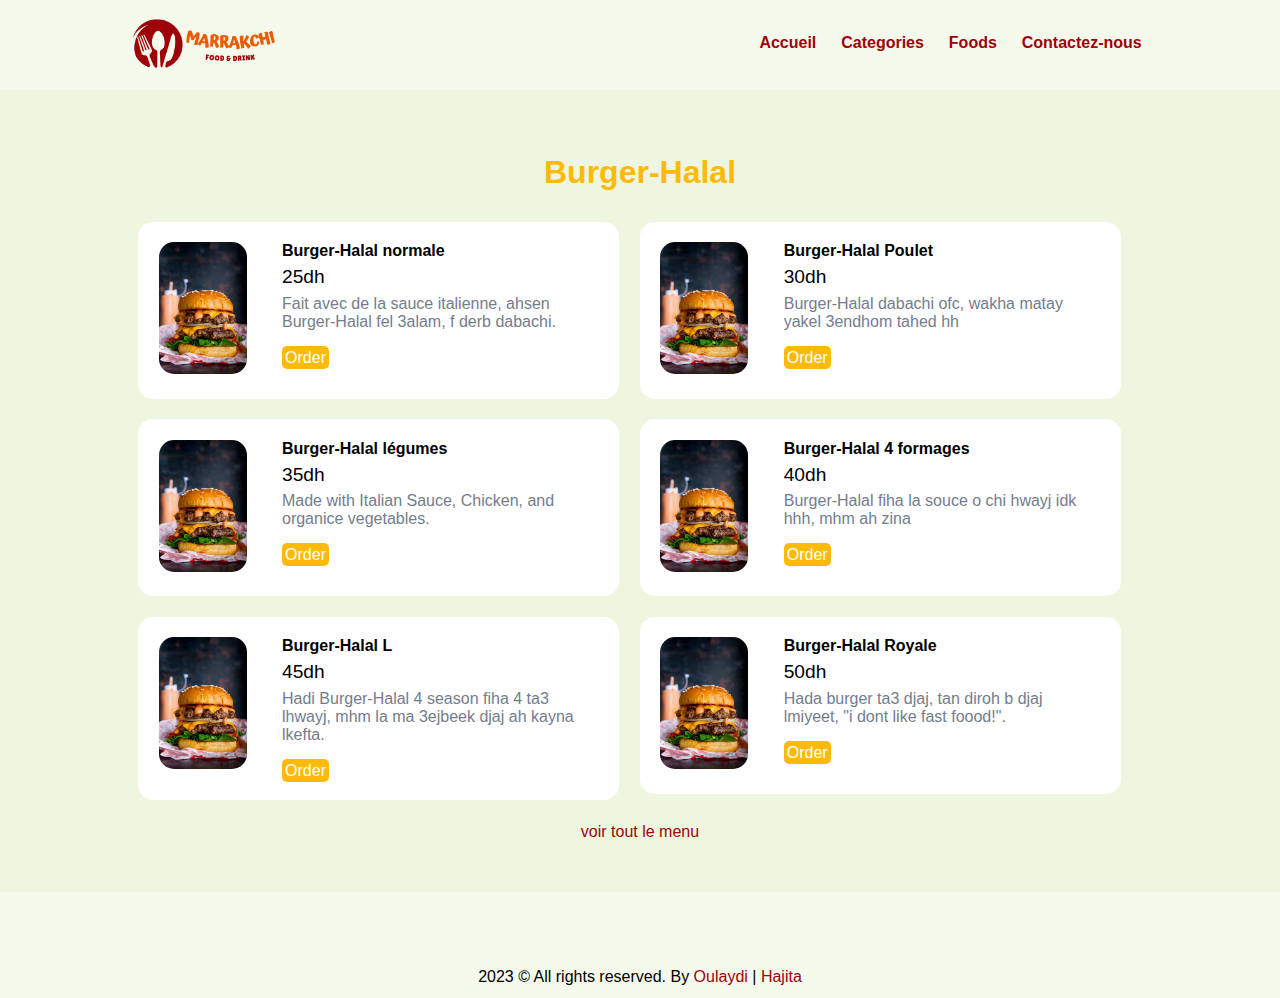
<file: category-burger-halal.html>
<!DOCTYPE html>
<html lang="en">
<head>
    <meta charset="UTF-8">
    <meta name="viewport" content="width=device-width, initial-scale=1.0">
    <link rel="icon" href="images/small_logo.png" type="image/x-icon">
    <title>Menu-Burger-Halal</title>
    <link rel="stylesheet" href="css/style.css">
    <link rel="stylesheet" href="https://unicons.iconscout.com/release/v4.0.8/css/line.css">
</head>

<body>
    <!-- Navbar Section Starts Here -->
    <section class="navbar">
        <div class="container">
            <div class="logo">
                <a href="index.html" title="Logo">
                    <img src="images/logo.png" alt="Restaurant Logo" class="img-responsive">
                </a>
            </div>

            <div class="menu text-right">
                <ul>
                    <li>
                        <a href="index.html">Accueil</a>
                    </li>
                    <li>
                        <a href="categories.html">Categories</a>
                    </li>
                    <li>
                        <a href="foods.html">Foods</a>
                    </li>
                    <li>
                        <a href="contact.html">Contactez-nous</a>
                    </li>
                </ul>
            </div>

            <div class="clearfix"></div>
        </div>
    </section>
    <!-- Navbar Section Ends Here -->

    <!-- fOOD MEnu Section Starts Here -->
    <section class="food-menu">
        <div class="container">
            <h2 class="text-center">Burger-Halal</h2>

            <div class="food-menu-box">
                <div class="food-menu-img">
                    <img src="images/burger1.jpg" alt="Chicke Hawain Burger-Halal" class="img-responsive img-curve">
                </div>

                <div class="food-menu-desc">
                    <h4>Burger-Halal normale</h4>
                    <p class="food-price">25dh</p>
                    <p class="food-detail">
                        Fait avec de la sauce italienne, ahsen Burger-Halal fel 3alam, f derb dabachi.
                    </p>
                    <br>

                    <a href="order.html" class="btn btn-primary">Order</a>
                </div>
            </div>

            <div class="food-menu-box">
                <div class="food-menu-img">
                    <img src="images/burger1.jpg" alt="Chicke Hawain Burger-Halal" class="img-responsive img-curve">
                </div>

                <div class="food-menu-desc">
                    <h4>Burger-Halal Poulet</h4>
                    <p class="food-price">30dh</p>
                    <p class="food-detail">
                        Burger-Halal dabachi ofc, wakha matay yakel 3endhom tahed hh
                    </p>
                    <br>

                    <a href="#" class="btn btn-primary">Order</a>
                </div>
            </div>

            <div class="food-menu-box">
                <div class="food-menu-img">
                    <img src="images/burger1.jpg" alt="Chicke Hawain Burger-Halal" class="img-responsive img-curve">
                </div>

                <div class="food-menu-desc">
                    <h4>Burger-Halal légumes</h4>
                    <p class="food-price">35dh</p>
                    <p class="food-detail">
                        Made with Italian Sauce, Chicken, and organice vegetables.
                    </p>
                    <br>

                    <a href="#" class="btn btn-primary">Order</a>
                </div>
            </div>

            <div class="food-menu-box">
                <div class="food-menu-img">
                    <img src="images/burger1.jpg" alt="Chicke Hawain Burger-Halal" class="img-responsive img-curve">
                </div>

                <div class="food-menu-desc">
                    <h4>Burger-Halal 4 formages</h4>
                    <p class="food-price">40dh</p>
                    <p class="food-detail">
                        Burger-Halal fiha la souce o chi hwayj idk hhh, mhm ah zina
                    </p>
                    <br>

                    <a href="#" class="btn btn-primary">Order</a>
                </div>
            </div>

            <div class="food-menu-box">
                <div class="food-menu-img">
                    <img src="images/burger1.jpg" alt="Chicke Hawain Burger-Halal" class="img-responsive img-curve">
                </div>

                <div class="food-menu-desc">
                    <h4>Burger-Halal L</h4>
                    <p class="food-price">45dh</p>
                    <p class="food-detail">
                        Hadi Burger-Halal 4 season fiha 4 ta3 lhwayj, mhm la ma 3ejbeek djaj ah kayna lkefta.
                    </p>
                    <br>

                    <a href="#" class="btn btn-primary">Order</a>
                </div>
            </div>

            <div class="food-menu-box">
                <div class="food-menu-img">
                    <img src="images/burger1.jpg" alt="Chicke Hawain Momo" class="img-responsive img-curve">
                </div>

                <div class="food-menu-desc">
                    <h4>Burger-Halal Royale</h4>
                    <p class="food-price">50dh</p>
                    <p class="food-detail">
                        Hada burger ta3 djaj, tan diroh b djaj lmiyeet, "i dont like fast foood!".
                    </p>
                    <br>

                    <a href="#" class="btn btn-primary">Order</a>
                </div>
            </div>


            <div class="clearfix"></div>

            

        </div>

        <p class="text-center">
            <a href="#">voir tout le menu</a>
        </p>
    </section>
    <!-- fOOD Menu Section Ends Here -->

    <!-- social Section Starts Here -->
    <section class="social">
        <div class="container text-center">
            <ul>
                <li>
                    <a href="https://www.linkedin.com/in/oussamaoulaydi/" target="_blank"><i class="uil uil-linkedin" id="ta3i"></i></a>
                </li>
                <li>
                    <a href="https://www.facebbok.com/oussamaoulaybat/" target="_blank"><i class="uil uil-facebook-f" id="ta3i"></i></a>
                </li>
                <li>
                    <a href="github.com/oulaydi" target="_blank"><i class="uil uil-github" id="ta3i"></i></a>
                </li>
            </ul>
        </div>
    </section>
    <!-- social Section Ends Here -->

    <!-- footer Section Starts Here -->
    <section class="footer">
        <div class="container text-center">
            <p>2023 &copy; All rights reserved. By <a href="https://www.linkedin.com/in/oussamaoulaydi/" target="_blank">Oulaydi </a><span>|</span><a href="https://www.linkedin.com/in/oussamaoulaydi/"> Hajita</a></p>
        </div>
    </section>
    <!-- footer Section Ends Here -->

</body>
</html>
</file>
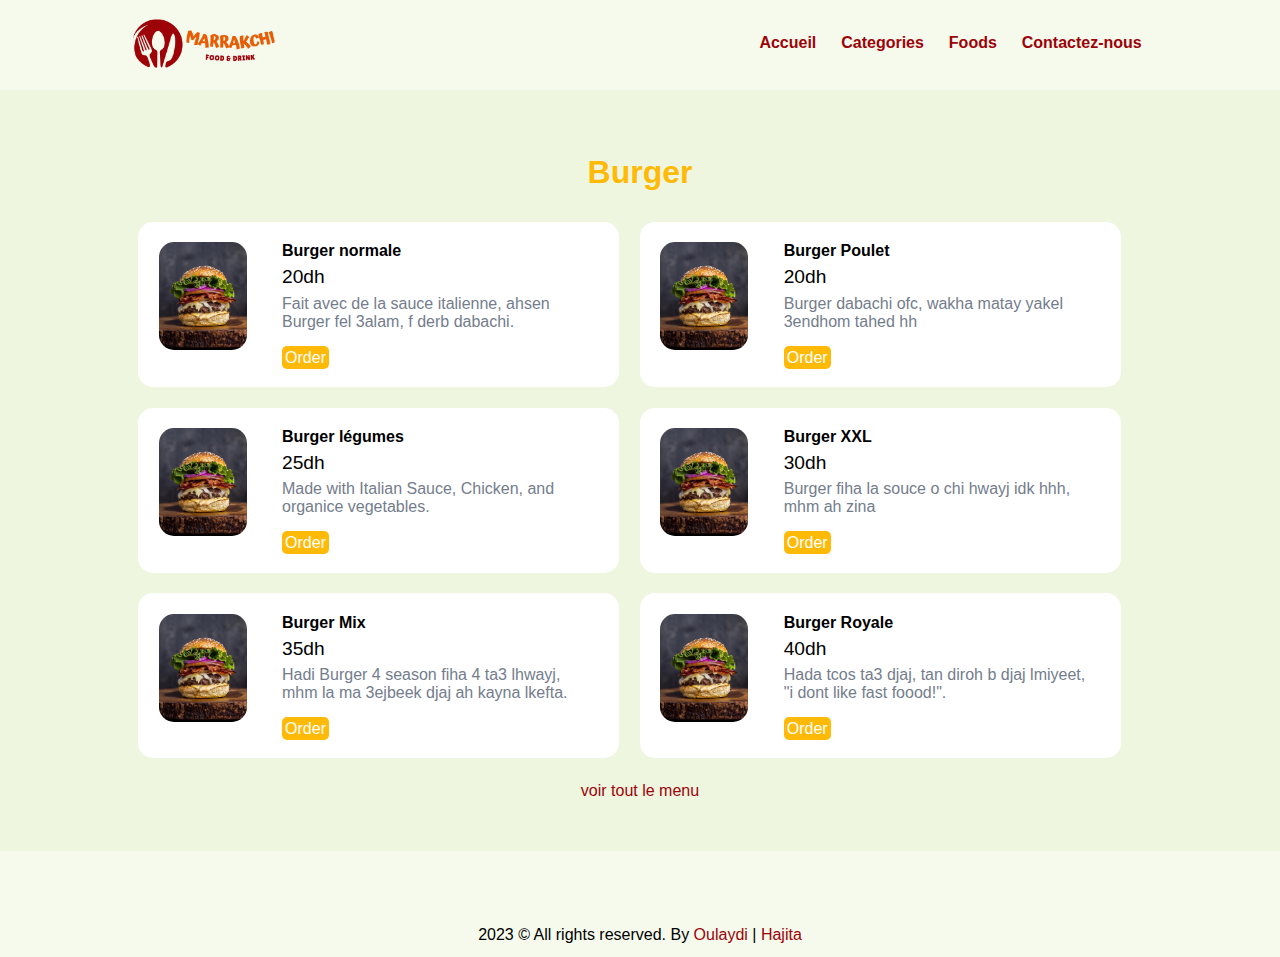
<file: category-burger.html>
<!DOCTYPE html>
<html lang="en">
<head>
    <meta charset="UTF-8">
    <meta name="viewport" content="width=device-width, initial-scale=1.0">
    <link rel="icon" href="images/small_logo.png" type="image/x-icon">
    <title>Menu-Burger</title>
    <link rel="stylesheet" href="css/style.css">
    <link rel="stylesheet" href="https://unicons.iconscout.com/release/v4.0.8/css/line.css">
</head>

<body>
    <!-- Navbar Section Starts Here -->
    <section class="navbar">
        <div class="container">
            <div class="logo">
                <a href="index.html" title="Logo">
                    <img src="images/logo.png" alt="Restaurant Logo" class="img-responsive">
                </a>
            </div>

            <div class="menu text-right">
                <ul>
                    <li>
                        <a href="index.html">Accueil</a>
                    </li>
                    <li>
                        <a href="categories.html">Categories</a>
                    </li>
                    <li>
                        <a href="foods.html">Foods</a>
                    </li>
                    <li>
                        <a href="contact.html">Contactez-nous</a>
                    </li>
                </ul>
            </div>

            <div class="clearfix"></div>
        </div>
    </section>
    <!-- Navbar Section Ends Here -->

    <!-- fOOD MEnu Section Starts Here -->
    <section class="food-menu">
        <div class="container">
            <h2 class="text-center">Burger</h2>

            <div class="food-menu-box">
                <div class="food-menu-img">
                    <img src="images/burger.jpg" alt="Chicke Hawain Burger" class="img-responsive img-curve">
                </div>

                <div class="food-menu-desc">
                    <h4>Burger normale</h4>
                    <p class="food-price">20dh</p>
                    <p class="food-detail">
                        Fait avec de la sauce italienne, ahsen Burger fel 3alam, f derb dabachi.
                    </p>
                    <br>

                    <a href="order-burger.html" class="btn btn-primary">Order</a>
                </div>
            </div>

            <div class="food-menu-box">
                <div class="food-menu-img">
                    <img src="images/burger.jpg" alt="Chicke Hawain Burger" class="img-responsive img-curve">
                </div>

                <div class="food-menu-desc">
                    <h4>Burger Poulet</h4>
                    <p class="food-price">20dh</p>
                    <p class="food-detail">
                        Burger dabachi ofc, wakha matay yakel 3endhom tahed hh
                    </p>
                    <br>

                    <a href="#" class="btn btn-primary">Order</a>
                </div>
            </div>

            <div class="food-menu-box">
                <div class="food-menu-img">
                    <img src="images/burger.jpg" alt="Chicke Hawain Burger" class="img-responsive img-curve">
                </div>

                <div class="food-menu-desc">
                    <h4>Burger légumes</h4>
                    <p class="food-price">25dh</p>
                    <p class="food-detail">
                        Made with Italian Sauce, Chicken, and organice vegetables.
                    </p>
                    <br>

                    <a href="#" class="btn btn-primary">Order</a>
                </div>
            </div>

            <div class="food-menu-box">
                <div class="food-menu-img">
                    <img src="images/burger.jpg" alt="Chicke Hawain Burger" class="img-responsive img-curve">
                </div>

                <div class="food-menu-desc">
                    <h4>Burger XXL</h4>
                    <p class="food-price">30dh</p>
                    <p class="food-detail">
                        Burger fiha la souce o chi hwayj idk hhh, mhm ah zina
                    </p>
                    <br>

                    <a href="#" class="btn btn-primary">Order</a>
                </div>
            </div>

            <div class="food-menu-box">
                <div class="food-menu-img">
                    <img src="images/burger.jpg" alt="Chicke Hawain Burger" class="img-responsive img-curve">
                </div>

                <div class="food-menu-desc">
                    <h4>Burger Mix</h4>
                    <p class="food-price">35dh</p>
                    <p class="food-detail">
                        Hadi Burger 4 season fiha 4 ta3 lhwayj, mhm la ma 3ejbeek djaj ah kayna lkefta.
                    </p>
                    <br>

                    <a href="#" class="btn btn-primary">Order</a>
                </div>
            </div>

            <div class="food-menu-box">
                <div class="food-menu-img">
                    <img src="images/burger.jpg" alt="Chicke Hawain Momo" class="img-responsive img-curve">
                </div>

                <div class="food-menu-desc">
                    <h4>Burger Royale</h4>
                    <p class="food-price">40dh</p>
                    <p class="food-detail">
                        Hada tcos ta3 djaj, tan diroh b djaj lmiyeet, "i dont like fast foood!".
                    </p>
                    <br>

                    <a href="#" class="btn btn-primary">Order</a>
                </div>
            </div>


            <div class="clearfix"></div>

            

        </div>

        <p class="text-center">
            <a href="#">voir tout le menu</a>
        </p>
    </section>
    <!-- fOOD Menu Section Ends Here -->

    <!-- social Section Starts Here -->
    <section class="social">
        <div class="container text-center">
            <ul>
                <li>
                    <a href="https://www.linkedin.com/in/oussamaoulaydi/" target="_blank"><i class="uil uil-linkedin" id="ta3i"></i></a>
                </li>
                <li>
                    <a href="https://www.facebbok.com/oussamaoulaybat/" target="_blank"><i class="uil uil-facebook-f" id="ta3i"></i></a>
                </li>
                <li>
                    <a href="github.com/oulaydi" target="_blank"><i class="uil uil-github" id="ta3i"></i></a>
                </li>
            </ul>
        </div>
    </section>
    <!-- social Section Ends Here -->

    <!-- footer Section Starts Here -->
    <section class="footer">
        <div class="container text-center">
            <p>2023 &copy; All rights reserved. By <a href="https://www.linkedin.com/in/oussamaoulaydi/" target="_blank">Oulaydi </a><span>|</span><a href="https://www.linkedin.com/in/oussamaoulaydi/"> Hajita</a></p>
        </div>
    </section>
    <!-- footer Section Ends Here -->

</body>
</html>
</file>
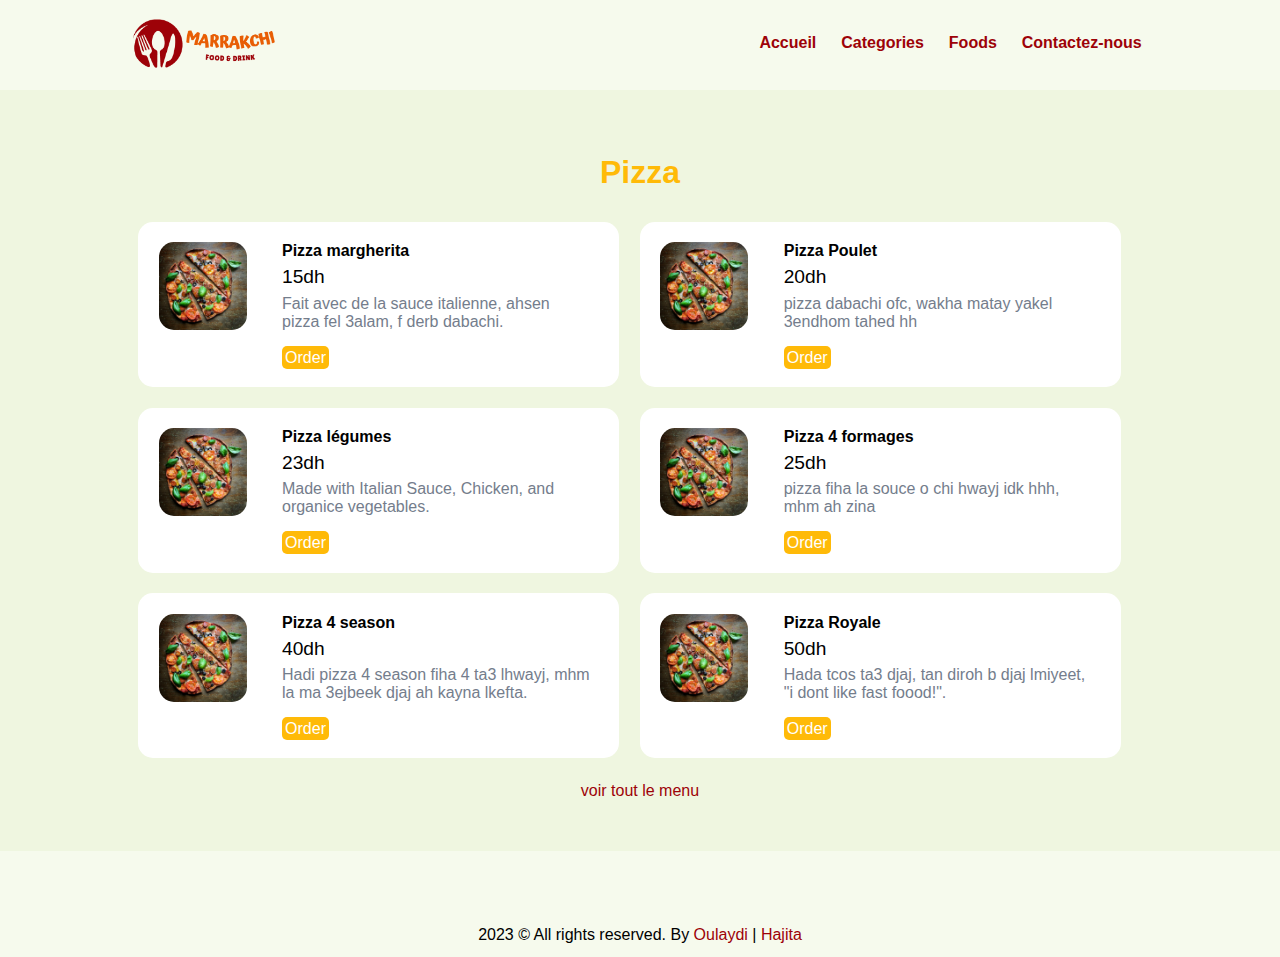
<file: category-pizza.html>
<!DOCTYPE html>
<html lang="en">
<head>
    <meta charset="UTF-8">
    <meta name="viewport" content="width=device-width, initial-scale=1.0">
    <link rel="icon" href="images/small_logo.png" type="image/x-icon">
    <title>Menu-Pizza</title>
    <link rel="stylesheet" href="css/style.css">
    <link rel="stylesheet" href="https://unicons.iconscout.com/release/v4.0.8/css/line.css">
</head>

<body>
    <!-- Navbar Section Starts Here -->
    <section class="navbar">
        <div class="container">
            <div class="logo">
                <a href="index.html" title="Logo">
                    <img src="images/logo.png" alt="Restaurant Logo" class="img-responsive">
                </a>
            </div>

            <div class="menu text-right">
                <ul>
                    <li>
                        <a href="index.html">Accueil</a>
                    </li>
                    <li>
                        <a href="categories.html">Categories</a>
                    </li>
                    <li>
                        <a href="foods.html">Foods</a>
                    </li>
                    <li>
                        <a href="contact.html">Contactez-nous</a>
                    </li>
                </ul>
            </div>

            <div class="clearfix"></div>
        </div>
    </section>
    <!-- Navbar Section Ends Here -->

    <!-- fOOD MEnu Section Starts Here -->
    <section class="food-menu">
        <div class="container">
            <h2 class="text-center">Pizza</h2>

            <div class="food-menu-box">
                <div class="food-menu-img">
                    <img src="images/menu-pizza.jpg" alt="Chicke Hawain Pizza" class="img-responsive img-curve">
                </div>

                <div class="food-menu-desc">
                    <h4>Pizza margherita</h4>
                    <p class="food-price">15dh</p>
                    <p class="food-detail">
                        Fait avec de la sauce italienne, ahsen pizza fel 3alam, f derb dabachi.
                    </p>
                    <br>

                    <a href="order-pizza.html" class="btn btn-primary">Order</a>
                </div>
            </div>

            <div class="food-menu-box">
                <div class="food-menu-img">
                    <img src="images/menu-pizza.jpg" alt="Chicke Hawain Pizza" class="img-responsive img-curve">
                </div>

                <div class="food-menu-desc">
                    <h4>Pizza Poulet</h4>
                    <p class="food-price">20dh</p>
                    <p class="food-detail">
                        pizza dabachi ofc, wakha matay yakel 3endhom tahed hh
                    </p>
                    <br>

                    <a href="#" class="btn btn-primary">Order</a>
                </div>
            </div>

            <div class="food-menu-box">
                <div class="food-menu-img">
                    <img src="images/menu-pizza.jpg" alt="Chicke Hawain pizza" class="img-responsive img-curve">
                </div>

                <div class="food-menu-desc">
                    <h4>Pizza légumes</h4>
                    <p class="food-price">23dh</p>
                    <p class="food-detail">
                        Made with Italian Sauce, Chicken, and organice vegetables.
                    </p>
                    <br>

                    <a href="#" class="btn btn-primary">Order</a>
                </div>
            </div>

            <div class="food-menu-box">
                <div class="food-menu-img">
                    <img src="images/menu-pizza.jpg" alt="Chicke Hawain Pizza" class="img-responsive img-curve">
                </div>

                <div class="food-menu-desc">
                    <h4>Pizza 4 formages</h4>
                    <p class="food-price">25dh</p>
                    <p class="food-detail">
                        pizza fiha la souce o chi hwayj idk hhh, mhm ah zina
                    </p>
                    <br>

                    <a href="#" class="btn btn-primary">Order</a>
                </div>
            </div>

            <div class="food-menu-box">
                <div class="food-menu-img">
                    <img src="images/menu-pizza.jpg" alt="Chicke Hawain Pizza" class="img-responsive img-curve">
                </div>

                <div class="food-menu-desc">
                    <h4>Pizza 4 season</h4>
                    <p class="food-price">40dh</p>
                    <p class="food-detail">
                        Hadi pizza 4 season fiha 4 ta3 lhwayj, mhm la ma 3ejbeek djaj ah kayna lkefta.
                    </p>
                    <br>

                    <a href="#" class="btn btn-primary">Order</a>
                </div>
            </div>

            <div class="food-menu-box">
                <div class="food-menu-img">
                    <img src="images/menu-pizza.jpg" alt="Chicke Hawain Momo" class="img-responsive img-curve">
                </div>

                <div class="food-menu-desc">
                    <h4>Pizza Royale</h4>
                    <p class="food-price">50dh</p>
                    <p class="food-detail">
                        Hada tcos ta3 djaj, tan diroh b djaj lmiyeet, "i dont like fast foood!".
                    </p>
                    <br>

                    <a href="#" class="btn btn-primary">Order</a>
                </div>
            </div>


            <div class="clearfix"></div>

            

        </div>

        <p class="text-center">
            <a href="#">voir tout le menu</a>
        </p>
    </section>
    <!-- fOOD Menu Section Ends Here -->

    <!-- social Section Starts Here -->
    <section class="social">
        <div class="container text-center">
            <ul>
                <li>
                    <a href="https://www.linkedin.com/in/oussamaoulaydi/" target="_blank"><i class="uil uil-linkedin" id="ta3i"></i></a>
                </li>
                <li>
                    <a href="https://www.facebbok.com/oussamaoulaybat/" target="_blank"><i class="uil uil-facebook-f" id="ta3i"></i></a>
                </li>
                <li>
                    <a href="github.com/oulaydi" target="_blank"><i class="uil uil-github" id="ta3i"></i></a>
                </li>
            </ul>
        </div>
    </section>
    <!-- social Section Ends Here -->

    <!-- footer Section Starts Here -->
    <section class="footer">
        <div class="container text-center">
            <p>2023 &copy; All rights reserved. By <a href="https://www.linkedin.com/in/oussamaoulaydi/" target="_blank">Oulaydi </a><span>|</span><a href="https://www.linkedin.com/in/oussamaoulaydi/"> Hajita</a></p>
        </div>
    </section>
    <!-- footer Section Ends Here -->

</body>
</html>
</file>
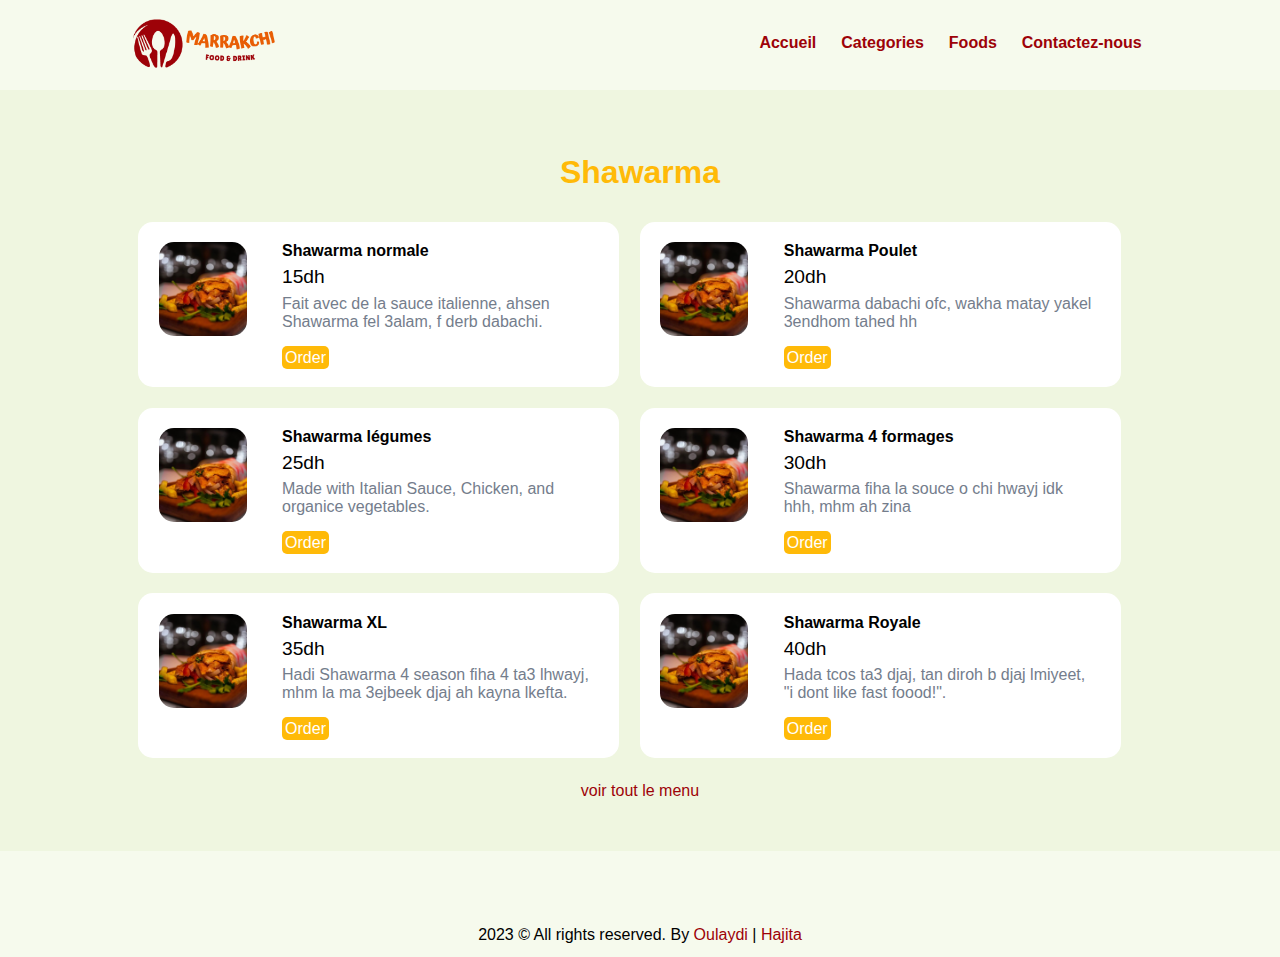
<file: category-shawarma.html>
<!DOCTYPE html>
<html lang="en">
<head>
    <meta charset="UTF-8">
    <meta name="viewport" content="width=device-width, initial-scale=1.0">
    <link rel="icon" href="images/small_logo.png" type="image/x-icon">
    <title>Menu-Shawarma</title>
    <link rel="stylesheet" href="css/style.css">
    <link rel="stylesheet" href="https://unicons.iconscout.com/release/v4.0.8/css/line.css">
</head>

<body>
    <!-- Navbar Section Starts Here -->
    <section class="navbar">
        <div class="container">
            <div class="logo">
                <a href="index.html" title="Logo">
                    <img src="images/logo.png" alt="Restaurant Logo" class="img-responsive">
                </a>
            </div>

            <div class="menu text-right">
                <ul>
                    <li>
                        <a href="index.html">Accueil</a>
                    </li>
                    <li>
                        <a href="categories.html">Categories</a>
                    </li>
                    <li>
                        <a href="foods.html">Foods</a>
                    </li>
                    <li>
                        <a href="contact.html">Contactez-nous</a>
                    </li>
                </ul>
            </div>

            <div class="clearfix"></div>
        </div>
    </section>
    <!-- Navbar Section Ends Here -->

    <!-- fOOD MEnu Section Starts Here -->
    <section class="food-menu">
        <div class="container">
            <h2 class="text-center">Shawarma</h2>

            <div class="food-menu-box">
                <div class="food-menu-img">
                    <img src="images/shawrama-menu.PNG" alt="Chicke Hawain Shawarma" class="img-responsive img-curve">
                </div>

                <div class="food-menu-desc">
                    <h4>Shawarma normale</h4>
                    <p class="food-price">15dh</p>
                    <p class="food-detail">
                        Fait avec de la sauce italienne, ahsen Shawarma fel 3alam, f derb dabachi.
                    </p>
                    <br>

                    <a href="order.html" class="btn btn-primary">Order</a>
                </div>
            </div>

            <div class="food-menu-box">
                <div class="food-menu-img">
                    <img src="images/shawrama-menu.PNG" alt="Chicke Hawain Shawarma" class="img-responsive img-curve">
                </div>

                <div class="food-menu-desc">
                    <h4>Shawarma Poulet</h4>
                    <p class="food-price">20dh</p>
                    <p class="food-detail">
                        Shawarma dabachi ofc, wakha matay yakel 3endhom tahed hh
                    </p>
                    <br>

                    <a href="#" class="btn btn-primary">Order</a>
                </div>
            </div>

            <div class="food-menu-box">
                <div class="food-menu-img">
                    <img src="images/shawrama-menu.PNG" alt="Chicke Hawain Shawarma" class="img-responsive img-curve">
                </div>

                <div class="food-menu-desc">
                    <h4>Shawarma légumes</h4>
                    <p class="food-price">25dh</p>
                    <p class="food-detail">
                        Made with Italian Sauce, Chicken, and organice vegetables.
                    </p>
                    <br>

                    <a href="#" class="btn btn-primary">Order</a>
                </div>
            </div>

            <div class="food-menu-box">
                <div class="food-menu-img">
                    <img src="images/shawrama-menu.PNG" alt="Chicke Hawain Shawarma" class="img-responsive img-curve">
                </div>

                <div class="food-menu-desc">
                    <h4>Shawarma 4 formages</h4>
                    <p class="food-price">30dh</p>
                    <p class="food-detail">
                        Shawarma fiha la souce o chi hwayj idk hhh, mhm ah zina
                    </p>
                    <br>

                    <a href="#" class="btn btn-primary">Order</a>
                </div>
            </div>

            <div class="food-menu-box">
                <div class="food-menu-img">
                    <img src="images/shawrama-menu.PNG" alt="Chicke Hawain Shawarma" class="img-responsive img-curve">
                </div>

                <div class="food-menu-desc">
                    <h4>Shawarma XL</h4>
                    <p class="food-price">35dh</p>
                    <p class="food-detail">
                        Hadi Shawarma 4 season fiha 4 ta3 lhwayj, mhm la ma 3ejbeek djaj ah kayna lkefta.
                    </p>
                    <br>

                    <a href="#" class="btn btn-primary">Order</a>
                </div>
            </div>

            <div class="food-menu-box">
                <div class="food-menu-img">
                    <img src="images/shawrama-menu.PNG" alt="Chicke Hawain Momo" class="img-responsive img-curve">
                </div>

                <div class="food-menu-desc">
                    <h4>Shawarma Royale</h4>
                    <p class="food-price">40dh</p>
                    <p class="food-detail">
                        Hada tcos ta3 djaj, tan diroh b djaj lmiyeet, "i dont like fast foood!".
                    </p>
                    <br>

                    <a href="#" class="btn btn-primary">Order</a>
                </div>
            </div>


            <div class="clearfix"></div>

            

        </div>

        <p class="text-center">
            <a href="#">voir tout le menu</a>
        </p>
    </section>
    <!-- fOOD Menu Section Ends Here -->

    <!-- social Section Starts Here -->
    <section class="social">
        <div class="container text-center">
            <ul>
                <li>
                    <a href="https://www.linkedin.com/in/oussamaoulaydi/" target="_blank"><i class="uil uil-linkedin" id="ta3i"></i></a>
                </li>
                <li>
                    <a href="https://www.facebbok.com/oussamaoulaybat/" target="_blank"><i class="uil uil-facebook-f" id="ta3i"></i></a>
                </li>
                <li>
                    <a href="github.com/oulaydi" target="_blank"><i class="uil uil-github" id="ta3i"></i></a>
                </li>
            </ul>
        </div>
    </section>
    <!-- social Section Ends Here -->

    <!-- footer Section Starts Here -->
    <section class="footer">
        <div class="container text-center">
            <p>2023 &copy; All rights reserved. By <a href="https://www.linkedin.com/in/oussamaoulaydi/" target="_blank">Oulaydi </a><span>|</span><a href="https://www.linkedin.com/in/oussamaoulaydi/"> Hajita</a></p>
        </div>
    </section>
    <!-- footer Section Ends Here -->

</body>
</html>
</file>
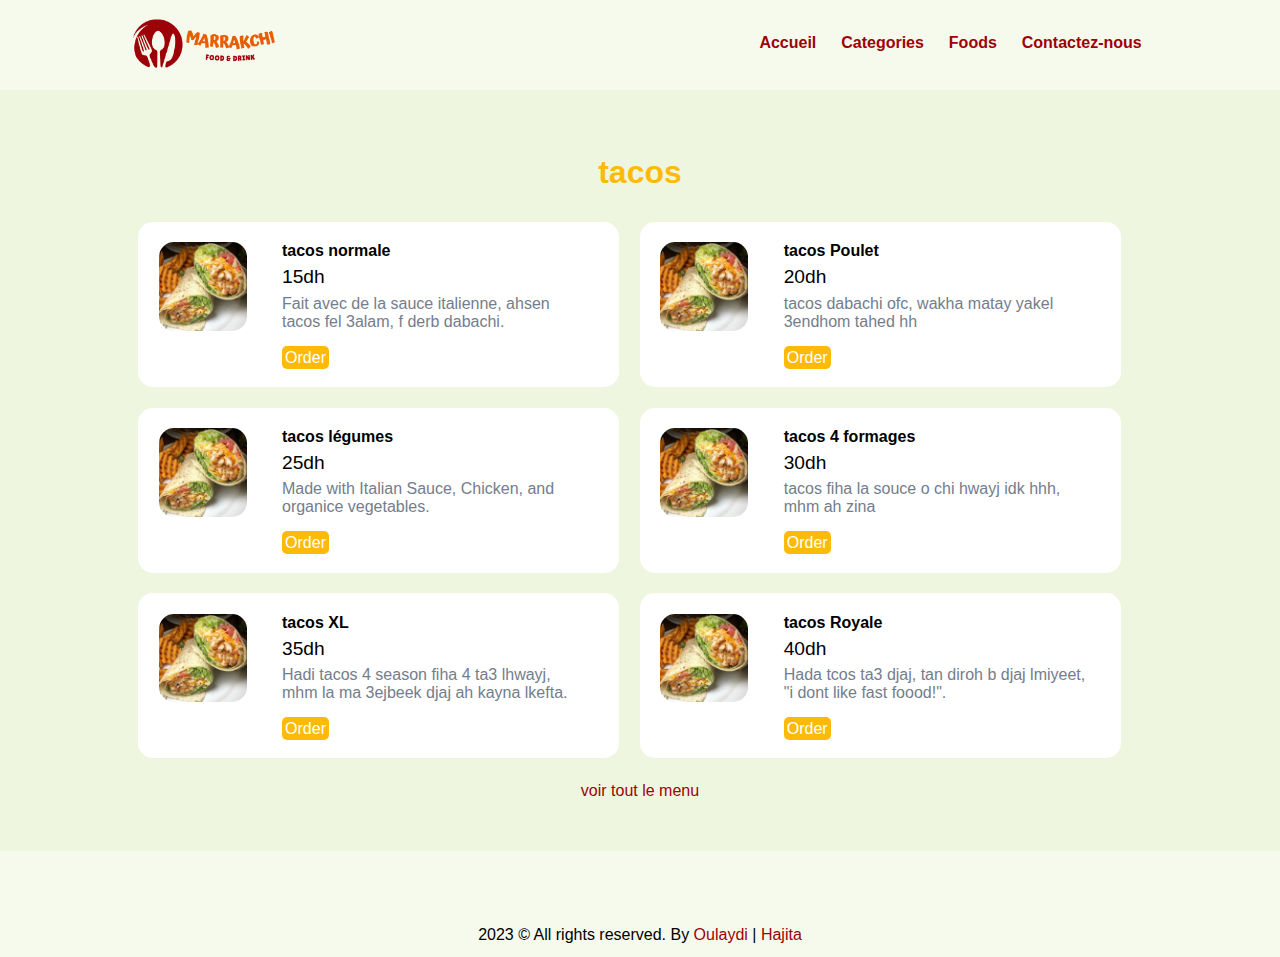
<file: category-tacos.html>
<!DOCTYPE html>
<html lang="en">
<head>
    <meta charset="UTF-8">
    <meta name="viewport" content="width=device-width, initial-scale=1.0">
    <link rel="icon" href="images/small_logo.png" type="image/x-icon">
    <title>Menu-tacos</title>
    <link rel="stylesheet" href="css/style.css">
    <link rel="stylesheet" href="https://unicons.iconscout.com/release/v4.0.8/css/line.css">
</head>

<body>
    <!-- Navbar Section Starts Here -->
    <section class="navbar">
        <div class="container">
            <div class="logo">
                <a href="index.html" title="Logo">
                    <img src="images/logo.png" alt="Restaurant Logo" class="img-responsive">
                </a>
            </div>

            <div class="menu text-right">
                <ul>
                    <li>
                        <a href="index.html">Accueil</a>
                    </li>
                    <li>
                        <a href="categories.html">Categories</a>
                    </li>
                    <li>
                        <a href="foods.html">Foods</a>
                    </li>
                    <li>
                        <a href="contact.html">Contactez-nous</a>
                    </li>
                </ul>
            </div>

            <div class="clearfix"></div>
        </div>
    </section>
    <!-- Navbar Section Ends Here -->

    <!-- fOOD MEnu Section Starts Here -->
    <section class="food-menu">
        <div class="container">
            <h2 class="text-center">tacos</h2>

            <div class="food-menu-box">
                <div class="food-menu-img">
                    <img src="images/menu-momo.jpg" alt="Chicke Hawain tacos" class="img-responsive img-curve">
                </div>

                <div class="food-menu-desc">
                    <h4>tacos normale</h4>
                    <p class="food-price">15dh</p>
                    <p class="food-detail">
                        Fait avec de la sauce italienne, ahsen tacos fel 3alam, f derb dabachi.
                    </p>
                    <br>

                    <a href="#" class="btn btn-primary">Order</a>
                </div>
            </div>

            <div class="food-menu-box">
                <div class="food-menu-img">
                    <img src="images/menu-momo.jpg" alt="Chicke Hawain tacos" class="img-responsive img-curve">
                </div>

                <div class="food-menu-desc">
                    <h4>tacos Poulet</h4>
                    <p class="food-price">20dh</p>
                    <p class="food-detail">
                        tacos dabachi ofc, wakha matay yakel 3endhom tahed hh
                    </p>
                    <br>

                    <a href="#" class="btn btn-primary">Order</a>
                </div>
            </div>

            <div class="food-menu-box">
                <div class="food-menu-img">
                    <img src="images/menu-momo.jpg" alt="Chicke Hawain tacos" class="img-responsive img-curve">
                </div>

                <div class="food-menu-desc">
                    <h4>tacos légumes</h4>
                    <p class="food-price">25dh</p>
                    <p class="food-detail">
                        Made with Italian Sauce, Chicken, and organice vegetables.
                    </p>
                    <br>

                    <a href="#" class="btn btn-primary">Order</a>
                </div>
            </div>

            <div class="food-menu-box">
                <div class="food-menu-img">
                    <img src="images/menu-momo.jpg" alt="Chicke Hawain tacos" class="img-responsive img-curve">
                </div>

                <div class="food-menu-desc">
                    <h4>tacos 4 formages</h4>
                    <p class="food-price">30dh</p>
                    <p class="food-detail">
                        tacos fiha la souce o chi hwayj idk hhh, mhm ah zina
                    </p>
                    <br>

                    <a href="#" class="btn btn-primary">Order</a>
                </div>
            </div>

            <div class="food-menu-box">
                <div class="food-menu-img">
                    <img src="images/menu-momo.jpg" alt="Chicke Hawain tacos" class="img-responsive img-curve">
                </div>

                <div class="food-menu-desc">
                    <h4>tacos XL</h4>
                    <p class="food-price">35dh</p>
                    <p class="food-detail">
                        Hadi tacos 4 season fiha 4 ta3 lhwayj, mhm la ma 3ejbeek djaj ah kayna lkefta.
                    </p>
                    <br>

                    <a href="#" class="btn btn-primary">Order</a>
                </div>
            </div>

            <div class="food-menu-box">
                <div class="food-menu-img">
                    <img src="images/menu-momo.jpg" alt="Chicke Hawain Momo" class="img-responsive img-curve">
                </div>

                <div class="food-menu-desc">
                    <h4>tacos Royale</h4>
                    <p class="food-price">40dh</p>
                    <p class="food-detail">
                        Hada tcos ta3 djaj, tan diroh b djaj lmiyeet, "i dont like fast foood!".
                    </p>
                    <br>

                    <a href="order-tacos.html" class="btn btn-primary">Order</a>
                </div>
            </div>


            <div class="clearfix"></div>

            

        </div>

        <p class="text-center">
            <a href="#">voir tout le menu</a>
        </p>
    </section>
    <!-- fOOD Menu Section Ends Here -->

    <!-- social Section Starts Here -->
    <section class="social">
        <div class="container text-center">
            <ul>
                <li>
                    <a href="https://www.linkedin.com/in/oussamaoulaydi/" target="_blank"><i class="uil uil-linkedin" id="ta3i"></i></a>
                </li>
                <li>
                    <a href="https://www.facebbok.com/oussamaoulaybat/" target="_blank"><i class="uil uil-facebook-f" id="ta3i"></i></a>
                </li>
                <li>
                    <a href="github.com/oulaydi" target="_blank"><i class="uil uil-github" id="ta3i"></i></a>
                </li>
            </ul>
        </div>
    </section>
    <!-- social Section Ends Here -->

    <!-- footer Section Starts Here -->
    <section class="footer">
        <div class="container text-center">
            <p>2023 &copy; All rights reserved. By <a href="https://www.linkedin.com/in/oussamaoulaydi/" target="_blank">Oulaydi </a><span>|</span><a href="https://www.linkedin.com/in/oussamaoulaydi/"> Hajita</a></p>
        </div>
    </section>
    <!-- footer Section Ends Here -->

</body>
</html>
</file>
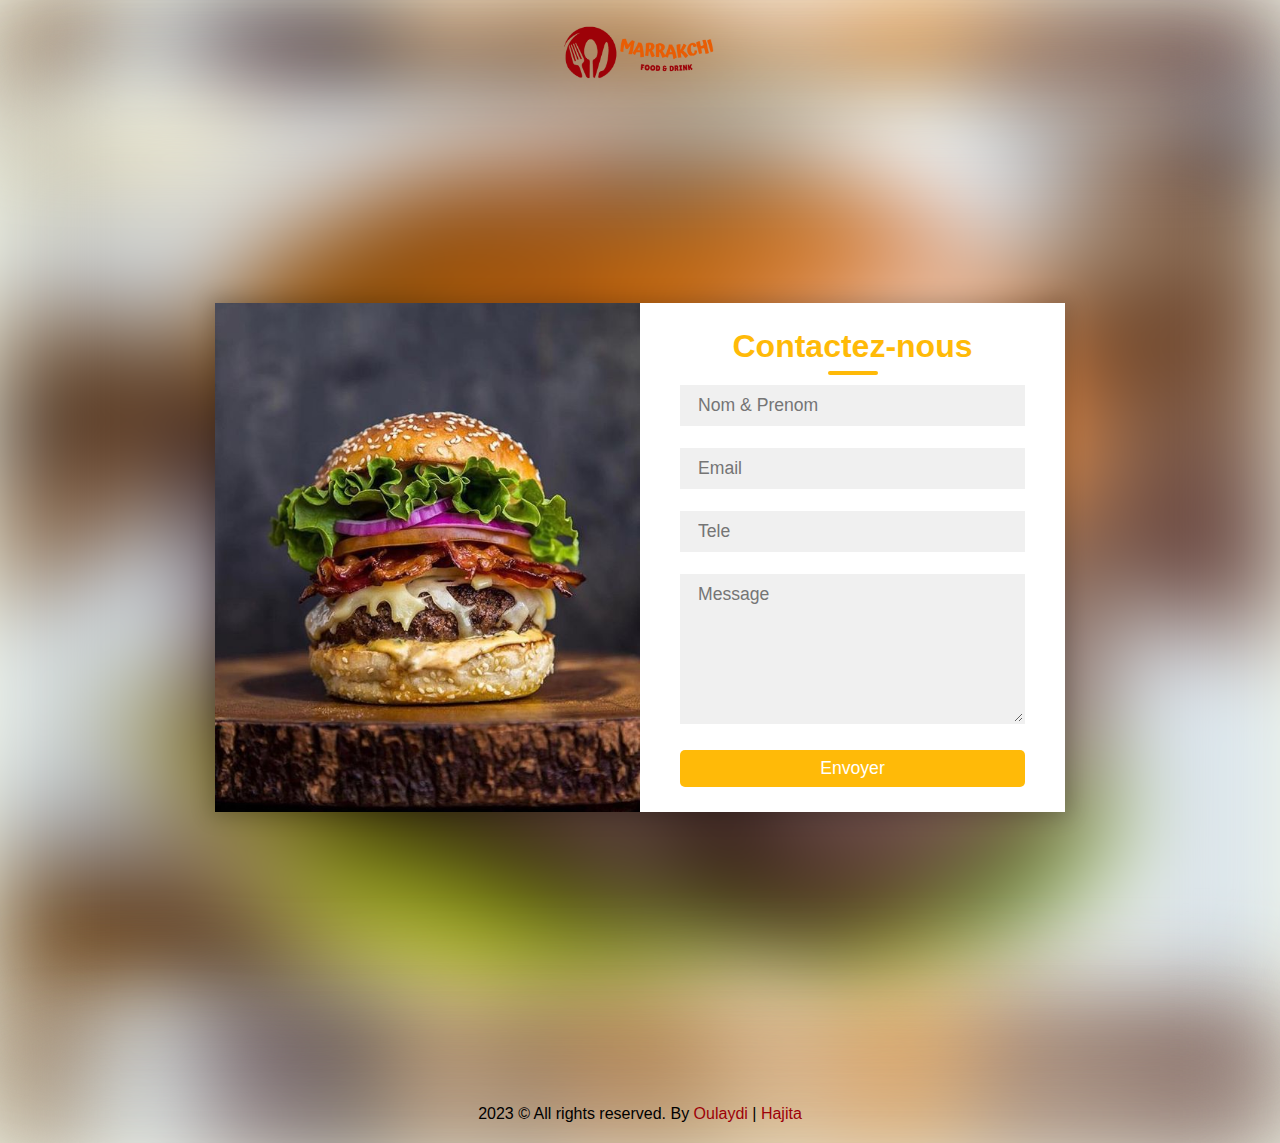
<file: contact.html>
<!DOCTYPE html>
<html>
<head>
	<title>Contactez-nous</title>
	<link rel="stylesheet" type="text/css" href="css/style.css">
	<link href="https://fonts.googleapis.com/css?family=Quicksand&display=swap" rel="stylesheet">
	<meta name="viewport" content="width=device-width,initial-scale=1.0,minimum-scale=1.0,maximum-scale=1.0">
    <link rel="icon" href="images/small_logo.png" type="image/x-icon">
    <link rel="stylesheet" href="https://unicons.iconscout.com/release/v4.0.8/css/line.css">
    <style>
        *{
	padding: 0;
	margin: 0;
	box-sizing: border-box;
	font-family: Arial, Helvetica, sans-serif;
}

body{
	height: 100vh;
	width: 100%;
}

.container{
	position: relative;
	width: 100%;
	height: 100%;
	display: flex;
	justify-content: center;
	align-items: center;
	padding: 20px 100px;
}

.container:after{
	content: '';
	position: absolute;
	width: 100%;
	height: 100%;
	left: 0;
	top: 0;
	background: url("images/menu-burger.jpg") no-repeat center;
	background-size: cover;
	filter: blur(50px);
	z-index: -1;
}
.contact-box{
	max-width: 850px;
	display: grid;
	grid-template-columns: repeat(2, 1fr);
	justify-content: center;
	align-items: center;
	text-align: center;
	background-color: #fff;
	box-shadow: 0px 0px 19px 5px rgba(0,0,0,0.19);
}

.left{
	background: url("images/burger.jpg") no-repeat center;
	background-size: cover;
	height: 100%;
}

.right{
	padding: 25px 40px;
}

h2{
	position: relative;
	padding: 0 0 10px;
	margin-bottom: 10px;
}

h2:after{
	content: '';
    position: absolute;
    left: 50%;
    bottom: 0;
    transform: translateX(-50%);
    height: 4px;
    width: 50px;
    border-radius: 2px;
    background-color: #ffba08;
}

.field{
	width: 100%;
	border: 2px solid rgba(0, 0, 0, 0);
	outline: none;
	background-color: rgba(230, 230, 230, 0.6);
	padding: 0.5rem 1rem;
	font-size: 1.1rem;
	margin-bottom: 22px;
	transition: .3s;
}

.field:hover{
	background-color: rgba(0, 0, 0, 0.1);
}

textarea{
	min-height: 150px;
}

.btn{
	width: 100%;
	padding: 0.5rem 1rem;
	background-color: #ffba08;
	color: #fff;
	font-size: 1.1rem;
	border: none;
	outline: none;
	cursor: pointer;
	transition: .3s;
}

.btn:hover{
    background-color: #9d0208;
}

.field:focus{
    border: 2px solid #ffba08;
    background-color: #fff;
}

@media screen and (max-width: 880px){
	.contact-box{
		grid-template-columns: 1fr;
	}
	.left{
		height: 200px;
	}
}
    </style>
</head>
<body>
	<section class="navbar">
        <div class="container">
            <div class="logo">
                <a href="index.html" title="Logo">
                    <img src="images/logo.png" alt="Restaurant Logo" class="img-responsive">
                </a>
            </div>
            <div class="clearfix"></div>
        </div>
    </section>
	<div class="container">
		<div class="contact-box">
			<div class="left"></div>
			<div class="right">
				<h2>Contactez-nous</h2>
				<input type="text" class="field" required placeholder="Nom & Prenom">
				<input type="text" class="field" required placeholder="Email">
				<input type="text" class="field" required placeholder="Tele">
				<textarea placeholder="Message" class="field"></textarea>
				<button class="btn">Envoyer</button>
			</div>
		</div>
	</div>
        <!-- social Section Starts Here -->
        <section class="social">
            <div class="container text-center" style="display: block;">
                <ul>
                    <li>
                        <a href="https://www.linkedin.com/in/oussamaoulaydi/" target="_blank"><i class="uil uil-linkedin" id="ta3i"></i></a>
                    </li>
                    <li>
                        <a href="https://www.facebbok.com/oussamaoulaybat/" target="_blank"><i class="uil uil-facebook-f" id="ta3i"></i></a>
                    </li>
                    <li>
                        <a href="https://github.com/oulaydi" target="_blank"><i class="uil uil-github" id="ta3i"></i></a>
                    </li>
                </ul>
            </div>
        </section>
        <!-- social Section Ends Here -->
    
        <!-- footer Section Starts Here -->
        <section class="footer">
            <div class="container text-center">
                <p>2023 &copy; All rights reserved. By <a href="https://www.linkedin.com/in/oussamaoulaydi/" target="_blank">Oulaydi </a><span>|</span><a href="https://www.linkedin.com/in/oussamaoulaydi/"> Hajita</a></p>
            </div>
        </section>
        <!-- footer Section Ends Here -->
</body>
</html>
</file>
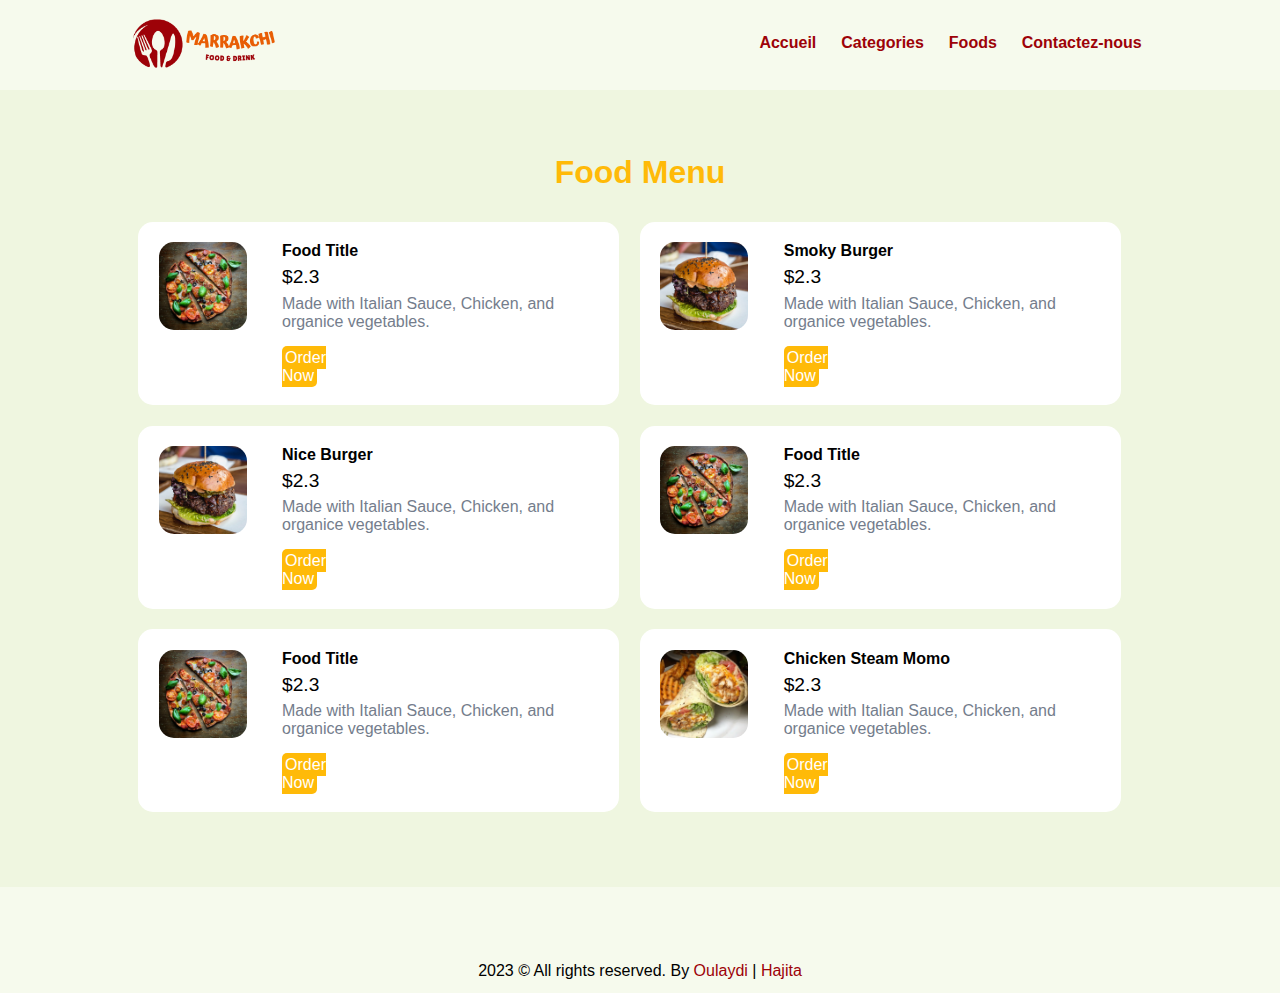
<file: food-search.html>
<!DOCTYPE html>
<html lang="en">
<head>
    <meta charset="UTF-8">
    <meta name="viewport" content="width=device-width, initial-scale=1.0">
    <link rel="icon" href="images/small_logo.png" type="image/x-icon">
    <title>Marrakchi Food & Drink</title>
    <link rel="stylesheet" href="css/style.css">
    <link rel="stylesheet" href="https://unicons.iconscout.com/release/v4.0.8/css/line.css">
</head>

  <body>
    <!-- Navbar Section Starts Here -->
    <section class="navbar">
      <div class="container">
        <div class="logo">
          <a href="index.html" title="Logo">
            <img
              src="images/logo.png"
              alt="Restaurant Logo"
              class="img-responsive"
            />
          </a>
        </div>

        <div class="menu text-right">
          <ul>
            <li>
              <a href="index.html">Accueil</a>
            </li>
            <li>
              <a href="categories.html">Categories</a>
            </li>
            <li>
              <a href="foods.html">Foods</a>
            </li>
            <li>
              <a href="contact.html">Contactez-nous</a>
            </li>
          </ul>
        </div>

        <div class="clearfix"></div>
      </div>
    </section>
    <!-- Navbar Section Ends Here -->
    <!-- fOOD MEnu Section Starts Here -->
    <section class="food-menu">
      <div class="container">
        <h2 class="text-center">Food Menu</h2>

        <div class="food-menu-box">
          <div class="food-menu-img">
            <img
              src="images/menu-pizza.jpg"
              alt="Chicke Hawain Pizza"
              class="img-responsive img-curve"
            />
          </div>

          <div class="food-menu-desc">
            <h4>Food Title</h4>
            <p class="food-price">$2.3</p>
            <p class="food-detail">
              Made with Italian Sauce, Chicken, and organice vegetables.
            </p>
            <br />

            <a href="#" class="btn btn-primary">Order Now</a>
          </div>
        </div>

        <div class="food-menu-box">
          <div class="food-menu-img">
            <img
              src="images/menu-burger.jpg"
              alt="Chicke Hawain Pizza"
              class="img-responsive img-curve"
            />
          </div>

          <div class="food-menu-desc">
            <h4>Smoky Burger</h4>
            <p class="food-price">$2.3</p>
            <p class="food-detail">
              Made with Italian Sauce, Chicken, and organice vegetables.
            </p>
            <br />

            <a href="#" class="btn btn-primary">Order Now</a>
          </div>
        </div>

        <div class="food-menu-box">
          <div class="food-menu-img">
            <img
              src="images/menu-burger.jpg"
              alt="Chicke Hawain Burger"
              class="img-responsive img-curve"
            />
          </div>

          <div class="food-menu-desc">
            <h4>Nice Burger</h4>
            <p class="food-price">$2.3</p>
            <p class="food-detail">
              Made with Italian Sauce, Chicken, and organice vegetables.
            </p>
            <br />

            <a href="#" class="btn btn-primary">Order Now</a>
          </div>
        </div>

        <div class="food-menu-box">
          <div class="food-menu-img">
            <img
              src="images/menu-pizza.jpg"
              alt="Chicke Hawain Pizza"
              class="img-responsive img-curve"
            />
          </div>

          <div class="food-menu-desc">
            <h4>Food Title</h4>
            <p class="food-price">$2.3</p>
            <p class="food-detail">
              Made with Italian Sauce, Chicken, and organice vegetables.
            </p>
            <br />

            <a href="#" class="btn btn-primary">Order Now</a>
          </div>
        </div>

        <div class="food-menu-box">
          <div class="food-menu-img">
            <img
              src="images/menu-pizza.jpg"
              alt="Chicke Hawain Pizza"
              class="img-responsive img-curve"
            />
          </div>

          <div class="food-menu-desc">
            <h4>Food Title</h4>
            <p class="food-price">$2.3</p>
            <p class="food-detail">
              Made with Italian Sauce, Chicken, and organice vegetables.
            </p>
            <br />

            <a href="#" class="btn btn-primary">Order Now</a>
          </div>
        </div>

        <div class="food-menu-box">
          <div class="food-menu-img">
            <img
              src="images/menu-momo.jpg"
              alt="Chicke Hawain Momo"
              class="img-responsive img-curve"
            />
          </div>

          <div class="food-menu-desc">
            <h4>Chicken Steam Momo</h4>
            <p class="food-price">$2.3</p>
            <p class="food-detail">
              Made with Italian Sauce, Chicken, and organice vegetables.
            </p>
            <br />

            <a href="#" class="btn btn-primary">Order Now</a>
          </div>
        </div>

        <div class="clearfix"></div>
      </div>
    </section>
    <!-- fOOD Menu Section Ends Here -->
    <!-- social Section Starts Here -->
    <section class="social">
      <div class="container text-center">
        <ul>
          <li>
            <a
              href="https://www.linkedin.com/in/oussamaoulaydi/"
              target="_blank"
              ><i class="uil uil-linkedin" id="ta3i"></i
            ></a>
          </li>
          <li>
            <a href="https://www.facebbok.com/oussamaoulaybat/" target="_blank"
              ><i class="uil uil-facebook-f" id="ta3i"></i
            ></a>
          </li>
          <li>
            <a href="github.com/oulaydi" target="_blank"
              ><i class="uil uil-github" id="ta3i"></i
            ></a>
          </li>
        </ul>
      </div>
    </section>
    <!-- social Section Ends Here -->

    <!-- footer Section Starts Here -->
    <section class="footer">
      <div class="container text-center">
        <p>
          2023 &copy; All rights reserved. By
          <a href="https://www.linkedin.com/in/oussamaoulaydi/" target="_blank"
            >Oulaydi </a
          ><span>|</span
          ><a href="https://www.linkedin.com/in/oussamaoulaydi/"> Hajita</a>
        </p>
      </div>
    </section>
    <!-- footer Section Ends Here -->
  </body>
</html>
</file>
<file: css/style.css>
*{
    margin: 0 0;
    padding: 0 0;
    font-family: Arial, Helvetica, sans-serif;
}
::selection
{
    background-color: #9d0208;
    color: white;
}

body{
    background-color:#eff6e091 ;

}

#ta3i{
    font-size: 2rem;
}

.container{
    width: 80%;
    margin: 0 auto;
    padding: 1%;
}
.img-responsive{
    width: 100%;
}
.img-curve{
    border-radius: 15px;
}

.text-right{
    text-align: right;
}
.text-center{
    text-align: center;
}
.text-left{
    text-align: left;
}
.text-white{
    color: white;
}

.clearfix{
    clear: both;
    float: none;
}

a{
    color: #9d0208;
    text-decoration: none;
}
a:hover{
    color: #ffba08;
}

.btn{
    padding: 1%;
    border: none;
    font-size: 1rem;
    border-radius: 5px;
}
.btn-primary{
    background-color: #ffba08;
    color: white;
    cursor: pointer;
    margin-right: 15cm;
    margin-top: .2cm;
}
.btn-primary:hover{
    color: white;
    background-color: #9d0208;
}
h2{
    color: #ffba08;
    font-size: 2rem;
    margin-bottom: 2%;
}
h3{
    font-size: 1.5rem;
}
.float-container{
    position: relative;
}
.float-text{
    position: absolute;
    bottom: 50px;
    left: 40%;
}
fieldset{
    border: 1px solid white;
    margin: 5%;
    padding: 3%;
    border-radius: 5px;
}


/* CSSS for navbar section */

.logo{
    width: 15%;
    float: left;
}
.menu{
    line-height: 60px;
}
.menu ul{
    list-style-type: none;
}

.menu ul li{
    display: inline;
    padding: 1%;
    font-weight: bold;
}


/* CSS for Food SEarch Section */
.food-search{
    background-image: url(../../webProject/images/bg.png);
    /* height: 8cm;
    background-size: cover;
    background-repeat: no-repeat;
    background-position: center; */
}

.food-search input[type="search"]{
    width: 50%;
    padding: 1%;
    font-size: 1rem;
    border: none;
    border-radius: 5px;
    margin-top: 3cm;
    margin-right: 15cm;
}


/* CSS for Categories */
.categories{
    padding: 4% 0;
}

.box-3{
    width: 28%;
    float: left;
    margin: 2%;
}


/* CSS for Food Menu */
.food-menu{
    background-color: #eff6e0;
    padding: 4% 0;
}
.food-menu-box{
    width: 43%;
    margin: 1%;
    padding: 2%;
    float: left;
    background-color: white;
    border-radius: 15px;
}

.food-menu-img{
    width: 20%;
    float: left;
}

.food-menu-desc{
    width: 70%;
    float: left;
    margin-left: 8%;
}

.food-price{
    font-size: 1.2rem;
    margin: 2% 0;
}
.food-detail{
    font-size: 1rem;
    color: #747d8c;
}


/* CSS for Social */
.social ul{
    list-style-type: none;
}
.social ul li{
    display: inline;
    padding: 1%;
}

/* for Order Section */
.order{
    width: 50%;
    margin: 0 auto;
}
.input-responsive{
    width: 96%;
    padding: 1%;
    margin-bottom: 3%;
    border: none;
    border-radius: 5px;
    font-size: 1rem;
}
.order-label{
    margin-bottom: 1%; 
    font-weight: bold;
}



/* CSS for Mobile Size or Smaller Screen */

@media only screen and (max-width:768px){
    .logo{
        width: 80%;
        float: none;
        margin: 1% auto;
    }

    .menu ul{
        text-align: center;
    }

    .food-search input[type="search"]{
        width: 90%;
        padding: 2%;
        margin-bottom: 3%;
    }

    .btn{
        width: 91%;
        padding: 2%;
    }

    .food-search{
        padding: 10% 0;
    }

    .categories{
        padding: 20% 0;
    }
    h2{
        margin-bottom: 10%;
    }
    .box-3{
        width: 100%;
        margin: 4% auto;
    }

    .food-menu{
        padding: 20% 0;
    }

    .food-menu-box{
        width: 90%;
        padding: 5%;
        margin-bottom: 5%;
    }
    .social{
        padding: 5% 0;
    }
    .order{
        width: 100%;
    }
}

.foooter{
    padding: 4rem 0;
}










legend{
    font-size: 1.3rem;
    color: #9d0208;
    font-weight: bold;
}

fieldset{
    background-color: #eff6e0;
}

.order {
    display: inline-block;
    padding: .9rem 1.5rem;
    width: 100%;
    border-radius: 13px;
    font-size: .85rem;
    font-weight: 500;
    outline: none;
    transition: .3s;
}


.input-responsive::placeholder{
    color: #9d020735;
}

.input-responsive:focus{
    filter: brightness(100%);
    background-color: #edf2f4;
    border-color: #9d0208;
}


.input-responsive:hover{
    filter: brightness(97%);

}
</file>
